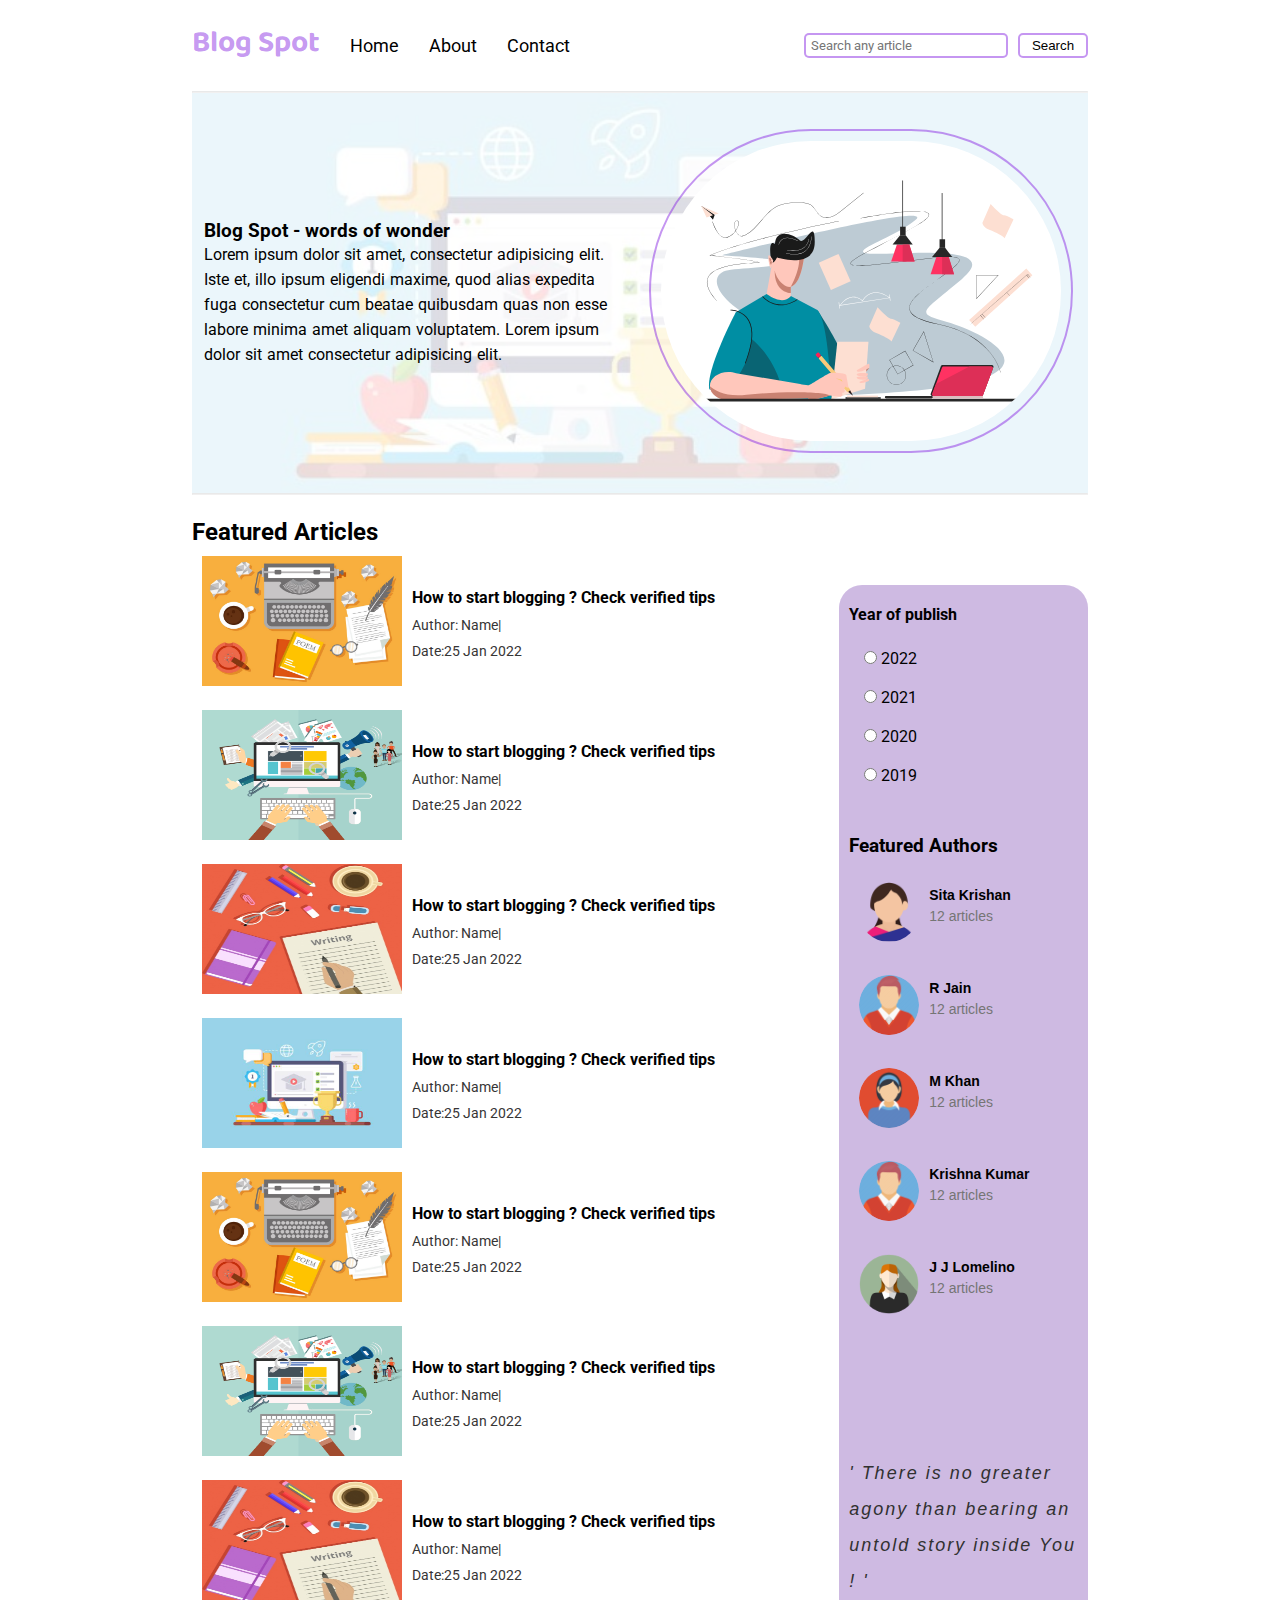
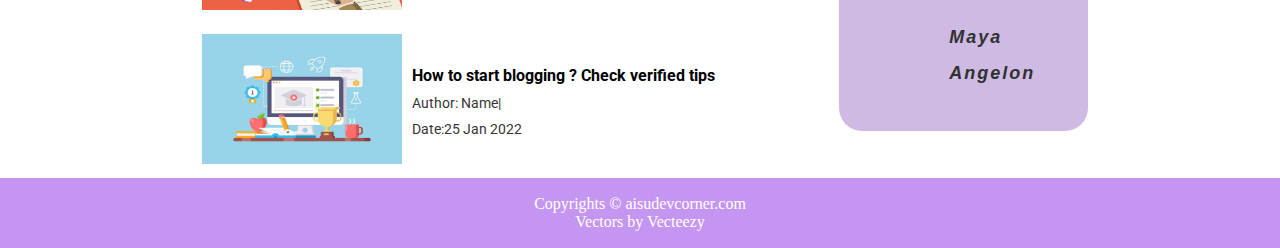
<file: index.html>
<!DOCTYPE html>
<html lang="en">

<head>
    <meta charset="UTF-8">
    <meta http-equiv="X-UA-Compatible" content="IE=edge">
    <meta name="viewport" content="width=device-width, initial-scale=1.0">
    <link rel="stylesheet" href="css/style.css">
    <link rel="stylesheet" href="css/util.css">
    <link rel="stylesheet" href="css/responsive.css">

    <title>blog spot - free speach</title>
</head>

<body>
    <nav class="navigation max-width-70 m-auto">
        <div class="nav-left">
            <div class="nav-logo">
                <span class="logo">Blog Spot</span>
            </div>
            <!-- <img class="logo" src="./images/blogspotlogopng.png " alt=""> -->
            <ul>
                <li><a href="#">Home</a> </li>
                <li><a href="#">About</a></li>
                <li><a href="contact.html">Contact</a></li>
            </ul>
        </div>
        <div class="nav-right">
            <form action="search.html" method="get">
                <input class="form-input" type="text" name="query" id="" placeholder="Search any article" />
                <button class="nav-search-btn" type="submit">Search</button>
            </form>
        </div>
    </nav>
    <div class="line max-width-70 m-auto">
        <hr>
    </div>

    <div class="content max-width-70 m-auto">
        <div class="content-left">
            <h3>Blog Spot - <span>words of wonder</span></h3>
            <p>Lorem ipsum dolor sit amet, consectetur adipisicing elit. Iste et, illo ipsum eligendi maxime, quod alias
                expedita fuga consectetur cum beatae quibusdam quas non esse labore minima amet aliquam voluptatem.
                Lorem ipsum dolor sit amet consectetur adipisicing elit. </p>
        </div>
        <div class="content-right">
            <img src="images/svg-img/content-img.svg" alt="blog spot">
        </div>
    </div>
    <div class="line max-width-70 m-auto">
        <hr>
    </div>
    <div class="articles max-width-70 m-auto">
        <h2 class=" articles-heading f-roboto"> Featured Articles </h2>
        <div class="articles-right">

            <div class="article-year f-roboto">
                <h4>Year of publish</h4>
                <div class="year-radio-all">

                    <div class="year-radio">
                        <input type="radio" name="year" id=""> 2022
                    </div>
                    <div class="year-radio">
                        <input type="radio" name="year" id=""> 2021
                    </div>
                    <div class="year-radio">
                        <input type="radio" name="year" id=""> 2020
                    </div>
                    <div class="year-radio">
                        <input type="radio" name="year" id=""> 2019
                    </div>
                </div>
            </div>
            <div class="featured-authors f-roboto">
                <h3>Featured Authors</h3>
                <div class="author-details">
                    <div class="f-author-icon">
                        <a href="#">
                            <img src="./images/author3.png" alt="">
                        </a>
                    </div>
                    <div class="f-author-info">
                        <a href=""><h4>Sita Krishan</h4></a> 
                        <p>12 articles</p>
                    </div>
                </div>
                <div class="author-details">
                    <div class="f-author-icon">
                        <a href="#">
                            <img src="./images/author5.png" alt="">
                        </a>
                    </div>
                    <div class="f-author-info">
                       <a href=""><h4>R Jain</h4></a> 
                        <p>12 articles</p>
                    </div>
                </div>
                <div class="author-details">
                    <div class="f-author-icon">
                        <a href="#">
                            <a href="">
                                <img src="./images/author2.png" alt="">
                            </a>
                    </div>
                    <div class="f-author-info">
                        <a href=""><h4>M Khan</h4></a> 
                        <p>12 articles</p>
                    </div>
                </div>
                <div class="author-details">
                    <div class="f-author-icon">
                        <a href="#">
                            <img src="./images/author5.png" alt="">
                        </a>
                    </div>
                    <div class="f-author-info">
                        <a href=""><h4>Krishna Kumar</h4></a> 
                        <p>12 articles</p>
                    </div>
                </div>
                <div class="author-details">
                    <div class="f-author-icon">
                        <a href="#">
                            <img src="./images/author1.png" alt="">
                        </a>
                    </div>
                    <div class="f-author-info">
                        <a href=""><h4>J J Lomelino</h4></a> 
                        <p>12 articles</p>
                    </div>
                </div>
            </div>
            <div class="quote">
                <div class="p">' There is no greater agony than bearing an untold story inside You ! '
                    <h4>Maya Angelon</h4>
                </div>
            </div>
        </div>
        <div class="article-all">
            <div class="article">
                <div class="article-img">
                    <a href="blogpost.html"><img src="images/blog-img1.jpg" alt="article"></a>
                </div>
                <div class="article-content f-roboto">
                    <a href="blogpost.html">
                        <h3>How to start blogging ? Check verified tips</h3>
                    </a>
                    <div class="mt-10"><span>Author: Name|</span></div>
                    <div class="mt-10"><span>Date:25 Jan 2022</span></div>
                </div>
            </div>
            <div class="article">
                <div class="article-img">
                    <a href="blogpost.html"><img src="images/blog-img2.jpg" alt="article"></a>
                </div>
                <div class="article-content f-roboto">
                    <a href="">
                        <h3>How to start blogging ? Check verified tips</h3>
                    </a>
                    <div class="mt-10"><span>Author: Name|</span></div>
                    <div class="mt-10"><span>Date:25 Jan 2022</span></div>
                </div>
            </div>
            <div class="article">
                <div class="article-img">
                    <a href="blogpost.html"><img src="images/blog-img3.jpg" alt="article"></a>
                </div>
                <div class="article-content f-roboto">
                    <a href="">
                        <h3>How to start blogging ? Check verified tips</h3>
                    </a>
                    <div class="mt-10"><span>Author: Name|</span></div>
                    <div class="mt-10"><span>Date:25 Jan 2022</span></div>
                </div>
            </div>
            <div class="article">
                <div class="article-img">
                    <a href="blogpost.html"><img src="images/blog-img4.jpg" alt="article"></a>
                </div>
                <div class="article-content f-roboto">
                    <a href="">
                        <h3>How to start blogging ? Check verified tips</h3>
                    </a>
                    <div class="mt-10"><span>Author: Name|</span></div>
                    <div class="mt-10"><span>Date:25 Jan 2022</span></div>
                </div>
            </div>
            <div class="article">
                <div class="article-img">
                    <a href="blogpost.html"><img src="images/blog-img1.jpg" alt="article"></a>
                </div>
                <div class="article-content f-roboto">
                    <a href="">
                        <h3>How to start blogging ? Check verified tips</h3>
                    </a>
                    <div class="mt-10"><span>Author: Name|</span></div>
                    <div class="mt-10"><span>Date:25 Jan 2022</span></div>
                </div>
            </div>

            <div class="article">
                <div class="article-img">
                    <a href="blogpost.html"><img src="images/blog-img2.jpg" alt="article"></a>
                </div>
                <div class="article-content f-roboto">
                    <a href="">
                        <h3>How to start blogging ? Check verified tips</h3>
                    </a>
                    <div class="mt-10"><span>Author: Name|</span></div>
                    <div class="mt-10"><span>Date:25 Jan 2022</span></div>
                </div>
            </div>
            <div class="article">
                <div class="article-img">
                    <a href="blogpost.html"><img src="images/blog-img3.jpg" alt="article"></a>
                </div>
                <div class="article-content f-roboto">
                    <a href="">
                        <h3>How to start blogging ? Check verified tips</h3>
                    </a>
                    <div class="mt-10"><span>Author: Name|</span></div>
                    <div class="mt-10"><span>Date:25 Jan 2022</span></div>
                </div>
            </div>
            <div class="article">
                <div class="article-img">
                    <a href="blogpost.html"><img src="images/blog-img4.jpg" alt="article"></a>
                </div>
                <div class="article-content f-roboto">
                    <a href="">
                        <h3>How to start blogging ? Check verified tips</h3>
                    </a>
                    <div class="mt-10"><span>Author: Name|</span></div>
                    <div class="mt-10"><span>Date:25 Jan 2022</span></div>
                </div>
            </div>
        </div>

    </div>
    <footer class="">
        <p>Copyrights &copy; aisudevcorner.com</p>
        <p><a href="https://www.vecteezy.com/free-vector/writing">Vectors by Vecteezy</a></p>
    </footer>
</body>

</html>
</file>
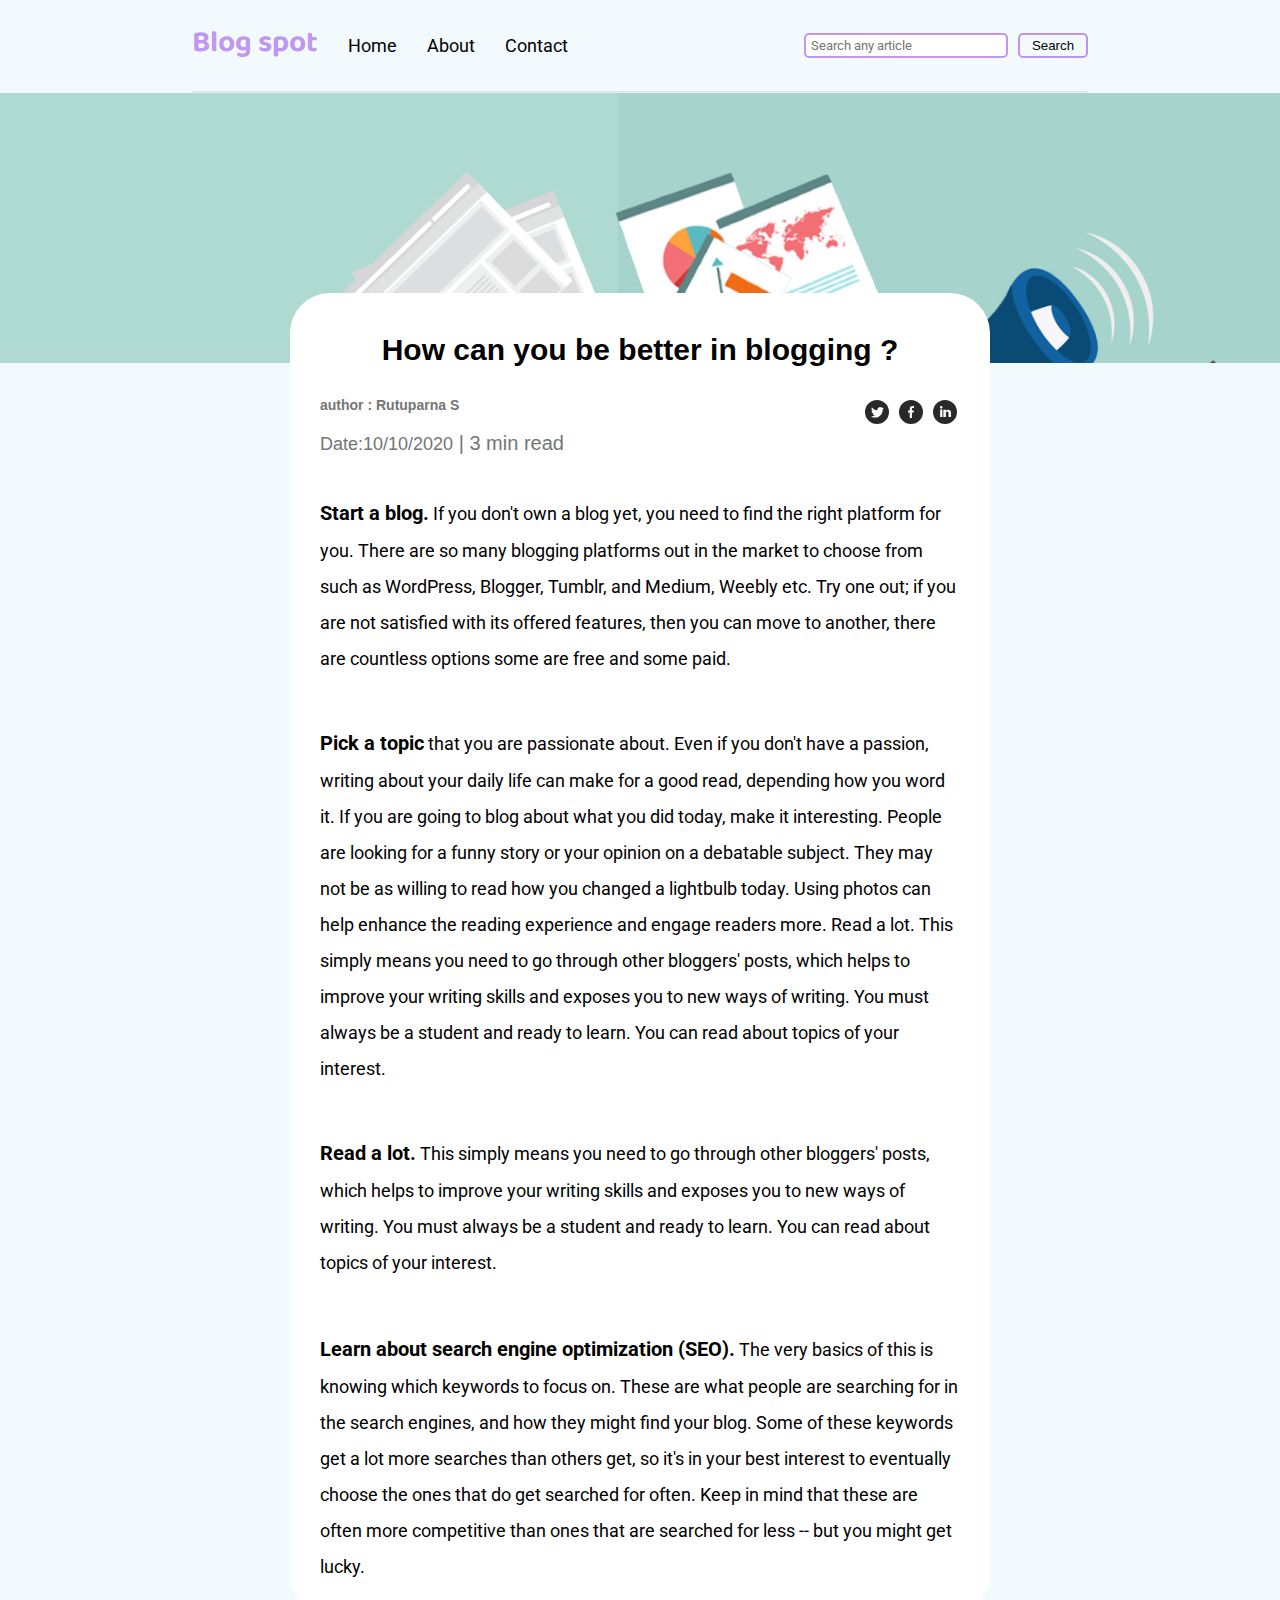
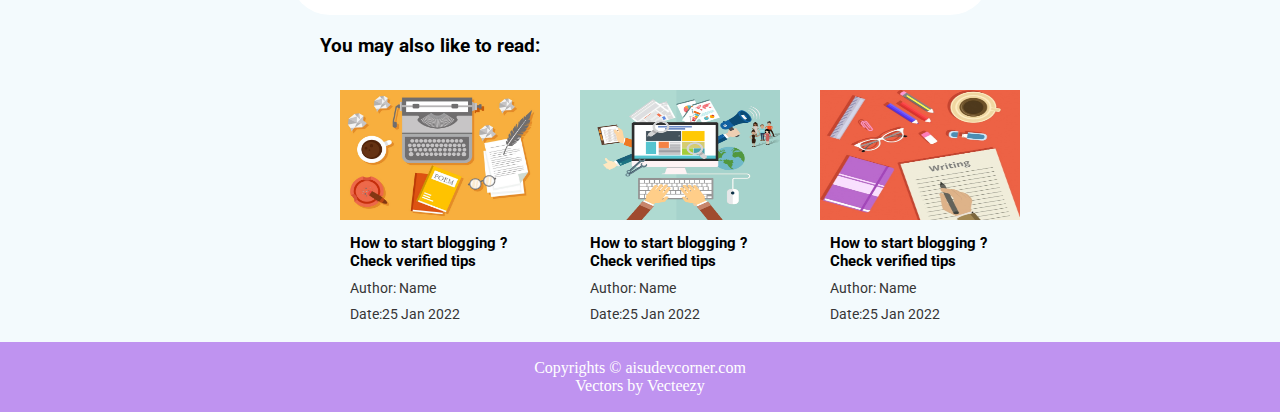
<file: blogpost.html>
<!DOCTYPE html>
<html lang="en">

<head>
    <meta charset="UTF-8">
    <meta http-equiv="X-UA-Compatible" content="IE=edge">
    <meta name="viewport" content="width=device-width, initial-scale=1.0">
    <link rel="stylesheet" href="css/style.css">
    <link rel="stylesheet" href="css/util.css">
    <link rel="stylesheet" href="css/blogpost.css">
    <link rel="stylesheet" href="css/responsive.css">

    <title>blog spot - free speach</title>
</head>

<body>
    <nav class="navigation max-width-70 m-auto">
        <div class="nav-left">
            <span class="logo">Blog spot</span>
            <ul>
                <li><a href="index.html">Home</a> </li>
                <li><a href="#">About</a></li>
                <li><a href="contact.html">Contact</a></li>
            </ul>
        </div>
        <div class="nav-right">
            <form action="search.html" method="get">
                <input class="form-input" type="text" name="query" id="" placeholder="Search any article" />
                <button class="nav-search-btn" >Search</button>
            </form>
        </div>
    </nav>
    <div class="line max-width-70 m-auto">
        <hr>
    </div>
    <div class="blogpost-img">
        <img src="./images/blog-img2.jpg" alt="">
    </div>
    <div class="post-content max-width-50 m-auto f-roboto">
        <h3>How can you be better in blogging ?</h3>
        <div class="author-info max-width-50">
            <div class="author-info-content">
                <h4>author : Rutuparna S</h4>
                <p>Date:10/10/2020<span>   | 3 min read</span></p>
            </div>
            <div class="author-info-social">
                <button class="social-btn" id="icon-twitter">
                    <svg width="30" height="30" viewBox="0 0 30 30" fill="none" class="jh wu"><path fill-rule="evenodd" clip-rule="evenodd" d="M15 27a12 12 0 1 0 0-24 12 12 0 0 0 0 24zm4.95-16.17a2.67 2.67 0 0 0-4.6 1.84c0 .2.03.41.05.62a7.6 7.6 0 0 1-5.49-2.82 3 3 0 0 0-.38 1.34c.02.94.49 1.76 1.2 2.23a2.53 2.53 0 0 1-1.2-.33v.04c0 1.28.92 2.36 2.14 2.62-.23.05-.46.08-.71.1l-.21-.02-.27-.03a2.68 2.68 0 0 0 2.48 1.86A5.64 5.64 0 0 1 9 19.38a7.62 7.62 0 0 0 4.1 1.19c4.9 0 7.58-4.07 7.57-7.58v-.39c.52-.36.97-.83 1.33-1.38-.48.23-1 .37-1.53.43.56-.33.96-.86 1.15-1.48-.5.31-1.07.53-1.67.66z" fill="#292929"></path></svg>
                </button>
                <button class="social-btn" id="icon-fbook">

                    <svg width="30" height="30" viewBox="0 0 30 30" fill="none" class="jh wu"><path fill-rule="evenodd" clip-rule="evenodd" d="M15 27a12 12 0 1 0 0-24 12 12 0 0 0 0 24zm-1.23-6.03V15.6H12v-2.15h1.77v-1.6C13.77 10 14.85 9 16.42 9c.75 0 1.4.06 1.58.08v1.93h-1.09c-.85 0-1.02.43-1.02 1.05v1.38h2.04l-.27 2.15H15.9V21l-2.13-.03z" fill="#292929"></path></svg>
                </button>
                <button class="social-btn" id="icon-linkedin">

                    <svg width="30" height="30" viewBox="0 0 30 30" fill="none" class="jh wu"><path fill-rule="evenodd" clip-rule="evenodd" d="M27 15a12 12 0 1 1-24 0 12 12 0 0 1 24 0zm-14.61 5v-7.42h-2.26V20h2.26zm-1.13-8.44c.79 0 1.28-.57 1.28-1.28-.02-.73-.5-1.28-1.26-1.28-.78 0-1.28.55-1.28 1.28 0 .71.49 1.28 1.25 1.28h.01zM15.88 20h-2.5s.04-6.5 0-7.17h2.5v1.02l-.02.02h.02v-.02a2.5 2.5 0 0 1 2.25-1.18c1.64 0 2.87 1.02 2.87 3.22V20h-2.5v-3.83c0-.97-.36-1.62-1.26-1.62-.69 0-1.1.44-1.28.87-.06.15-.08.36-.08.58v4z" fill="#292929"></path></svg>
                </button>
            </div>
        </div>
        <p><span class="f-w-b">Start a blog.</span> If you don't own a blog yet, you need to find the right platform for
            you. There are so many blogging platforms out in the market to choose from such as WordPress, Blogger,
            Tumblr, and Medium, Weebly etc. Try one out; if you are not satisfied with its offered features, then you
            can move to another, there are countless options some are free and some paid.<br><br>
        <p>
            <span class="f-w-b">Pick a topic</span> that you are passionate about. Even if you don't have a passion,
            writing about your daily life can make for a good read, depending how you word it. If you are going to blog
            about what you did today, make it interesting. People are looking for a funny story or your opinion on a
            debatable subject. They may not be as willing to read how you changed a lightbulb today. Using photos can
            help enhance the reading experience and engage readers more.
            Read a lot. This simply means you need to go through other bloggers' posts, which helps to improve your
            writing skills and exposes you to new ways of writing. You must always be a student and ready to learn. You
            can read about topics of your interest.<br><br>
        </p>

        <p> <span class="f-w-b">Read a lot.</span> This simply means you need to go through other bloggers' posts, which
            helps to improve your writing skills and exposes you to new ways of writing. You must always be a student
            and ready to learn. You can read about topics of your interest.</p><br><br>

        <p> <span class="f-w-b">Learn about search engine optimization (SEO).</span> The very basics of this is knowing
            which keywords to focus on. These are what people are searching for in the search engines, and how they
            might find your blog. Some of these keywords get a lot more searches than others get, so it's in your best
            interest to eventually choose the ones that do get searched for often. Keep in mind that these are often
            more competitive than ones that are searched for less -- but you might get lucky.</p>
    </div>


    <div class="blogpost-more max-width-50 m-auto">
        <h3 class="f-roboto"> You may also like to read: </h3>

        <div class="more-articles articles max-width-70 m-auto">
            <div class="article">
                <div class="article-img">
                    <img src="images/blog-img1.jpg" alt="article">
                </div>
                <div class="article-content f-roboto">
                    <a href="">
                        <h3>How to start blogging ? Check verified tips</h3>
                    </a>
                    <div class="mt-10"><span>Author: Name</span></div>
                    <div class="mt-10"><span>Date:25 Jan 2022</span></div>
                </div>
            </div>
            <div class="article">
                <div class="article-img">
                    <img src="images/blog-img2.jpg" alt="article">
                </div>
                <div class="article-content f-roboto">
                    <a href="">
                        <h3>How to start blogging ? Check verified tips</h3>
                    </a>
                    <div class="mt-10"><span>Author: Name</span></div>
                    <div class="mt-10"><span>Date:25 Jan 2022</span></div>
                </div>
            </div>
            <div class="article">
                <div class="article-img">
                    <img src="images/blog-img3.jpg" alt="article">
                </div>
                <div class="article-content f-roboto">
                    <a href="">
                        <h3>How to start blogging ? Check verified tips</h3>
                    </a>
                    <div class="mt-10"><span>Author: Name</span></div>
                    <div class="mt-10"><span>Date:25 Jan 2022</span></div>
                </div>
            </div>
        </div>
    </div>
    <footer class="">
        <p>Copyrights &copy; aisudevcorner.com</p>
        <p><a href="https://www.vecteezy.com/free-vector/writing">Vectors by Vecteezy</a></p>
    </footer>
</body>

</html>
</file>
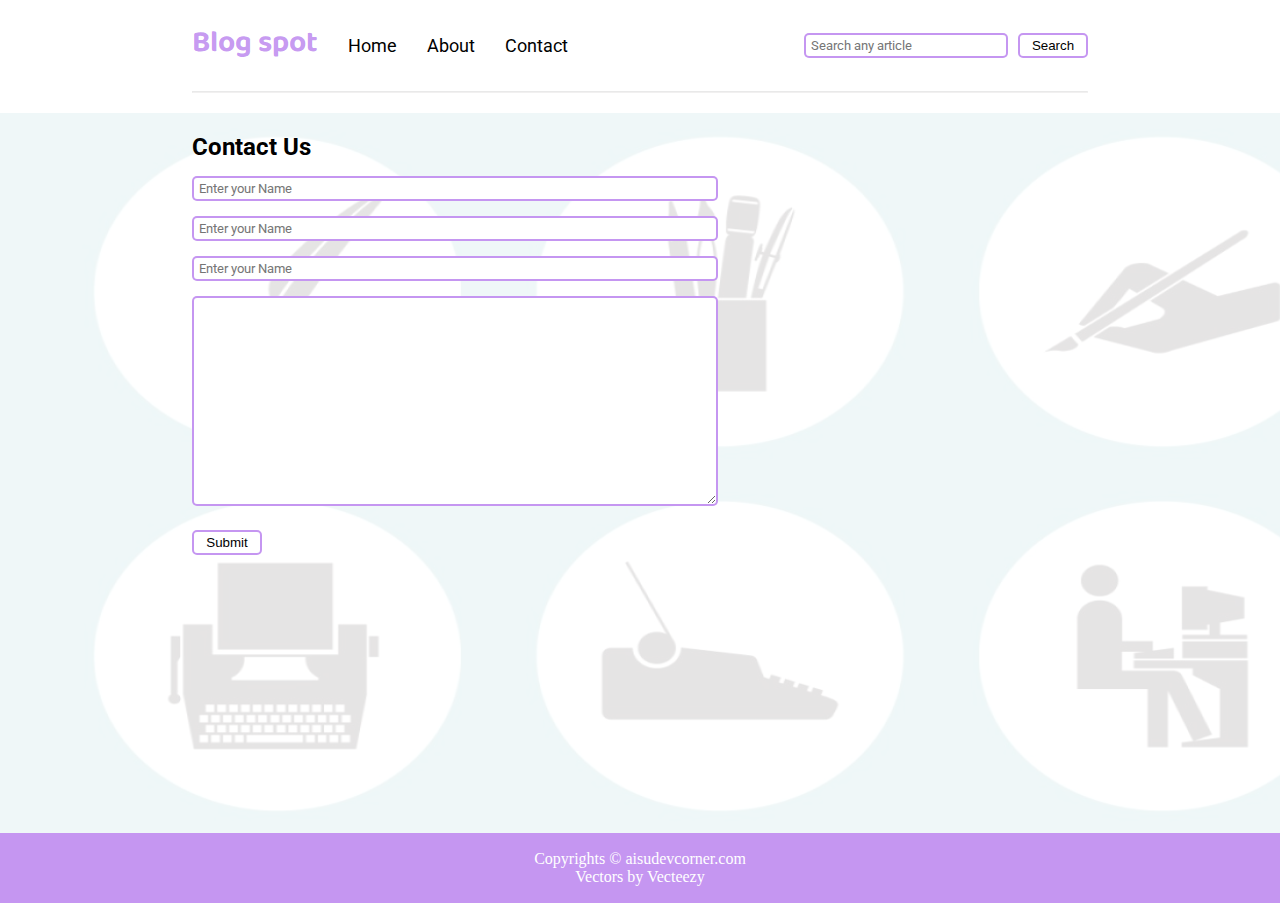
<file: contact.html>
<!DOCTYPE html>
<html lang="en">

<head>
    <meta charset="UTF-8">
    <meta http-equiv="X-UA-Compatible" content="IE=edge">
    <meta name="viewport" content="width=device-width, initial-scale=1.0">
    <link rel="stylesheet" href="css/style.css">
    <link rel="stylesheet" href="css/util.css">
    <link rel="stylesheet" href="css/contact.css">
    <link rel="stylesheet" href="css/responsive.css">

    <title>blog spot - free speach</title>
</head>

<body>
    <nav class="navigation max-width-70 m-auto">
        <div class="nav-left">
            <span class="logo">Blog spot</span>
            <ul>
                <li><a href="index.html">Home</a> </li>
                <li><a href="#">About</a></li>
                <li><a href="contact.html">Contact</a></li>
            </ul>
        </div>
        <div class="nav-right">
            <form action="search.html" method="get">
                <input class="form-input" type="text" name="query" id="" placeholder="Search any article" />
                <button class="nav-search-btn">Search</button>
            </form>
        </div>
    </nav>

    <div class="line max-width-70 m-auto">
        <hr>
    </div>

    <div class="contact-content  m-auto">
        <div class="contact-container max-width-70 m-auto">
            <h2 class="f-roboto"> Contact Us </h2>
            <div class="contact-form">
                <form action="">
                    <div class="input-container">
                        <input class="form-input" type="text" placeholder="Enter your Name">
                    </div>
                    <div class="input-container">
                        <input class="form-input" type="text" placeholder="Enter your Name">
                    </div>
                    <div class="input-container">
                        <input class="form-input" type="text" placeholder="Enter your Name">
                    </div>
                    <div class="input-container">
                        <textarea class="form-input" rows="" cols="" placeholder="Enter your Name">
                        </textarea>
                    </div>
                    <button class="nav-search-btn">Submit</button>
                </form>
            </div>
        </div>
    </div>


    <footer class="">
        <p>Copyrights &copy; aisudevcorner.com</p>
        <p><a href="https://www.vecteezy.com/free-vector/writing">Vectors by Vecteezy</a></p>
    </footer>
</body>

</html>
</file>
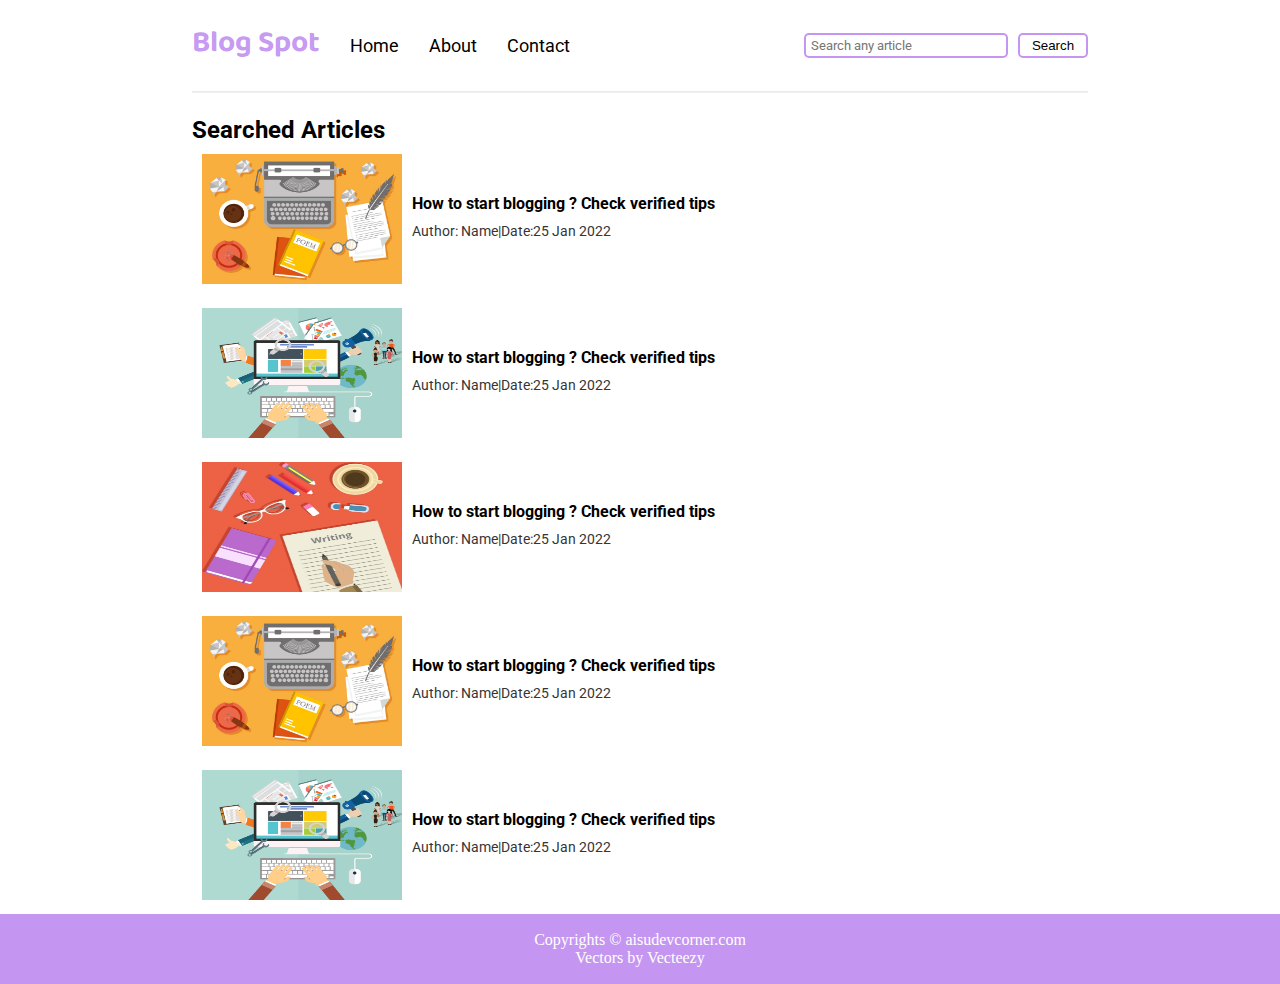
<file: search.html>
<!DOCTYPE html>
<html lang="en">

<head>
    <meta charset="UTF-8">
    <meta http-equiv="X-UA-Compatible" content="IE=edge">
    <meta name="viewport" content="width=device-width, initial-scale=1.0">
    <link rel="stylesheet" href="css/style.css">
    <link rel="stylesheet" href="css/util.css">
    <link rel="stylesheet" href="css/responsive.css">

    <title>blog spot - free speach</title>
</head>

<body>
    <nav class="navigation max-width-70 m-auto">
        <div class="nav-left">
            <div class="nav-logo">
                <span class="logo">Blog Spot</span>
            </div>
            <!-- <img class="logo" src="./images/blogspotlogopng.png " alt=""> -->
            <ul>
                <li><a href="index.html">Home</a> </li>
                <li><a href="#">About</a></li>
                <li><a href="contact.html">Contact</a></li>
            </ul>
        </div>
        <div class="nav-right">
            <form action="search.html" method="get">
                <input class="form-input" type="text" name="query" id="" placeholder="Search any article" />
                <button class="nav-search-btn">Search</button>
            </form>
        </div>
    </nav>
  
    
    <div class="line max-width-70 m-auto">
        <hr>
    </div>
    <div class="articles max-width-70 m-auto">
        <h2 class="f-roboto"> Searched Articles </h2>
        <div class="article">
            <div class="article-img">
                <img src="images/blog-img1.jpg" alt="article">
            </div>
            <div class="article-content f-roboto">
                <a href="blogpost.html">
                    <h3>How to start blogging ? Check verified tips</h3>
                </a>

                <p><span>Author: Name|</span><span>Date:25 Jan 2022</span></p>
            </div>
        </div>
        <div class="article">
            <div class="article-img">
                <img src="images/blog-img2.jpg" alt="article">
            </div>
            <div class="article-content f-roboto">
                <a href="blogpost.html">
                    <h3>How to start blogging ? Check verified tips</h3>
                </a>
                <p><span>Author: Name|</span><span>Date:25 Jan 2022</span></p>
            </div>
        </div>
        <div class="article">
            <div class="article-img">
                <img src="images/blog-img3.jpg" alt="article">
            </div>
            <div class="article-content f-roboto">
                <a href="blogpost.html">
                    <h3>How to start blogging ? Check verified tips</h3>
                </a>
                <p><span>Author: Name|</span><span>Date:25 Jan 2022</span></p>
            </div>
        </div>
        <div class="article">
            <div class="article-img">
                <img src="images/blog-img1.jpg" alt="article">
            </div>
            <div class="article-content f-roboto">
                <a href="blogpost.html">
                    <h3>How to start blogging ? Check verified tips</h3>
                </a>
                <p><span>Author: Name|</span><span>Date:25 Jan 2022</span></p>
            </div>
        </div>
        <div class="article">
            <div class="article-img">
                <img src="images/blog-img2.jpg" alt="article">
            </div>
            <div class="article-content f-roboto">
                <a href="blogpost.html">
                    <h3>How to start blogging ? Check verified tips</h3>
                </a>
                <p><span>Author: Name|</span><span>Date:25 Jan 2022</span></p>
            </div>
        </div>


    </div>
    <footer class="">
        <p>Copyrights &copy; aisudevcorner.com</p>
        <p><a href="https://www.vecteezy.com/free-vector/writing">Vectors by Vecteezy</a></p>
    </footer>
</body>

</html>
</file>
<file: css/style.css>
*{
    margin: 0;
    padding: 0;
}
html, body{
    height: 100%;
}
/* body{
    display: flex;
    flex-direction: column;
    align-items: center;
} */
.navigation{
    font-family: var(--font-baloo);
    display: flex;
    /* height: 65px; */
    padding: 15px 0px;
    /* background-color: red; */
    justify-content: space-between;
    align-items: center;
}
/* .nav-logo{
    height: 70px;
    width: 100px;
    background: url(../images/blogspotlogopng.png) no-repeat;
    background-size: contain;
} */
.logo{
    /* height: 70px;
    width: 100px; */
    font-size: 30px;
    font-weight: bold;
    color: var(--main-bg-color);
}
.nav-left{
display: flex;

}
.nav-right{
    display: flex;
}
.nav-left ul{
    display: flex;
    align-items: center;
    padding: 0px 15px;
    /* margin: 0 20px; */
}
.nav-left ul li{
    list-style: none;
    /* margin: 0px 25px; */
    padding: 0px 15px;
    font-family: var(--font-roboto);
    font-size: 18px;

}
.nav-left ul li a{
    text-decoration: none;
    color: black;


}
.nav-left ul li a:hover{
    color: var(--main-bg-color);
    font-weight: bold;
}
.nav-right form{
    display: flex;
}
.nav-search-btn{
    width: 70px;
    cursor: pointer;
    border: 2px solid var(--main-bg-color);
    border-radius: 5px;
    background-color: transparent;
    transition: all 2s;
    padding: 3px 0px;
}
.nav-search-btn:hover{
    background-color: var(--main-bg-color);
    border-color: black;
}
.content{
    height: 400px;
    display: flex;
    /* margin-top: 30px; */
    position: relative;
    /* padding: 20px 0px; */
    align-items: center;
    /* background-color: rgba(128, 245, 245, 0.432); */
    /* background-color: blue; */
}
.content::after{
    content: "";
    position: absolute;
    background: url(../images/blog-img4-long.jpg) no-repeat;
    background-size:cover;
    height: inherit;
    width: 100%;
    opacity: .2;
    z-index: -1;
}
.content-left{
 display: flex;
 flex-direction: column;
 justify-content: center;
 /* align-items: center; */
 font-family: var(--font-roboto);
 padding: 0px 12px;
 /* color: rgba(0, 0, 0, 0.801); */
}

.content-left p{
    /* margin-top: 15px; */
    word-spacing: 1px;
    line-height: 25px;
}
.content-right{

background-color: transparent;
/* border: 3px solid black;
border-radius: 200px; */

}
.content-right img{
    width:  400px;
/* width:20vw; */
border: 2px solid var(--main-bg-color);
border-radius: 200px;
margin: 0px 15px;
padding: 10px; 
/* z-index: 3; */
}
.articles{
    position: relative;
    display: flex;
    flex-direction: column;
    padding-top: 23px;
}
.aticle-all{
    display: flex;
    flex-direction: column;
    align-items:flex-start;
}
.article{
    position: relative;
    display: flex;
    padding: 10px;
    color: rgb(54, 53, 53);
    font-size: 14px;
    font-weight: 400;
}
.article img{
    
    height: 130px;
    width: 200px;
}
.article-content{

    display: flex;
    flex-direction: column;
    align-self: center;
    padding: 10px;
    
}
.article-content a{
    text-decoration: none;
    color: black;
}
.article-content p{
    padding: 10px 0px;
}
.articles-right{
    background-color: rgba(149, 107, 192, 0.466);
    border-radius: 23px;
    padding: 20px 10px 40px 10px;
    padding-top: 20px;
    position: absolute;
    display: flex;
    flex-direction: column;
    left: 70%;
    margin-left: 20px;
    top: 10vh;
    z-index: 5;
}
.featured-authors{
    display: flex;
    flex-direction: column;
    justify-content: flex-start;
    height: 400px;
    width:200px;
    /* background-color: red; */
    margin-top: 40px;
}
.featured-authors h3{
    margin-bottom: 10px;
    
}
.author-details{
    display: flex;
    margin: 15px 10px;
    font-family: sohne, "Helvetica Neue", Helvetica, Arial, sans-serif;
    color: rgb(117, 117, 117);
    font-size: 14px;
    font-weight: 400;

}
.f-author-info a{
    /* cursor:pointer; */
    text-decoration: none;
    color: black;
}
.f-author-icon img{
    height: 60px;
    width: 60px;
    border-radius: 200px;
}
.f-author-info{
    padding-left: 10px;
    padding-top: 5px;
}
.f-author-info p{
    padding-top: 5px;
}
.quote{
    margin-top: 220px;
    font-family: sohne, "Helvetica Neue", Helvetica, Arial, sans-serif;
    color: rgb(49, 49, 49);
    font-size: 18px;
    line-height: 2;
    letter-spacing: 2px;
    font-style: oblique;
    font-weight: 400;
}
.quote h4{
    padding-left:  100px;
    margin-top: 20px;
}
.article-year{
display: flex;
flex-direction: column;
/* position: absolute;
right: 20%;
top: 10vh; */
}
.year-radio-all{
    display: flex;
    flex-direction: column;
    margin-top: 15px;
    padding-left: 15px;
}
.year-radio{
    padding: 10px 0px;
}
footer{
    display: flex;
    flex-direction: column;
    justify-content: center;
    align-items: center;
    height: 70px;
    background-color: var(--main-bg-color);
    color: white;
    /*  */
}
footer a{
    color: white;
    text-decoration: none;
}
</file>
<file: css/util.css>
@import url('https://fonts.googleapis.com/css2?family=Baloo+Bhaina+2&family=Roboto:wght@300&display=swap');
:root {
    --main-bg-color:rgba(137, 43, 226, 0.493);
    --font-baloo: 'Baloo Bhaina 2', cursive;
    --font-roboto: 'Roboto', sans-serif;
}

.max-width-70{
max-width: 70vw;
}
.max-width-50{
max-width: 50vw;
}
.m-auto{
    margin: auto;
}
.mt-10{
    margin-top: 10px;
}
hr{
    border-color: rgba(95, 92, 92, 0.082);
    margin: 0px 0px;
}
.f-baloo{
    font-family: var(--font-baloo);
}
.f-roboto{
    font-family: var(--font-roboto)
}
.p-tb-10{
    padding-top: 10px;
    padding-bottom: 10px;
}
.p-lr-10{
    padding-left: 10px;
    padding-right: 10px;
}
.form-input{
    width: 190px;
    padding: 3px 5px;
    font-family: var(--font-roboto);
    margin: 0px 10px ;
    border: 2px solid var(--main-bg-color);
    border-radius: 5px;
    outline: none;
}   
.f-w-b{
    font-weight: bold;
}
</file>
<file: css/responsive.css>
@media screen and (max-width:1200px) {
    .navigation{
        flex-direction: column;
        align-items: center;
    }
    .nav-left{
        flex-direction: column;
        align-items: center;

    }
    .nav-left ul{
        margin-top: -5px;
        margin-bottom: 15px;
        padding: 0px 15px;
    }
    .content{
        height:30vh;
        /* height: 30vh; */
        padding: 10px;
    }
    .content-right img{
        display: none;
    }
    .articles{
        flex-direction: column;
        position:unset;
        justify-content: center;
        align-items: center;
        /* justify-content: center; */
        /* align-items: center; */
    }
    .article-all{
        display: grid;
        grid-template-columns:auto auto auto ;
    }
    /* .articles-heading{
        justify-self: center;
        align-items: center;
    } */
    .article{
        flex-direction: column;
        align-items: center;
        justify-content: center;
    }
    .article-content{
        align-items: center;
    }
    .articles-right{
        display:none;
    }
    .article-year{
        margin-top: 15px;
        position: unset;
        flex-direction: row;
        justify-content: center;
        font-size: 10px;
    }
    .year-radio-all{
        flex-direction: row;
        margin-top: 0px;
    }
    .year-radio{
        margin-top: 0px;
        margin-left: 5px;
        padding: 0px 0px;
    }
    .contact-form form .form-input {
        width: 64vw;
    }
    .post-content h3{
        font-size: 20px;
    }
    .post-content p{
        font-size: 16px;
    }
    .post-content{
        margin-top: -15vh;
    }
}
@media screen and (max-width:750px) {
    .article-all{
        display: flex;
        flex-direction: column;
    }
    .post-content{
        margin-top: -15vh;
    }
 
}
@media screen and (max-width:450px) {
    .content{
        font-size: 4vw;
    }
    .nav-left ul li{
        font-size: 14px;
    }
    .nav-right form{
        flex-direction: column;
        align-items: center;
    }
    .nav-search-btn{
        margin-top: 5px;
    }
   
}
</file>
<file: css/blogpost.css>
body{
    background-color: rgba(238, 248, 252, 0.678);
}

.blogpost-img{
    overflow: hidden;
    height: 30vh;
}
.blogpost-img img{
    width: 100vw;
    /* overflow: hidden; */
}

.post-content{

    /* height: 80vh; */
    position: relative;
    background-color: white;
    margin-top: -70px;
    border-radius: 40px;
    padding: 30px;
}
.post-content h3{
    color: black;
    text-align: center;
    padding: 10px;
    font-size: 30px;
    font-weight: bolder;
    font-family: sohne, "Helvetica Neue", Helvetica, Arial, sans-serif;
    text-rendering: optimizeLegibility;
}
.author-info{
    
    margin: 20px 0px;
    display: flex;
    flex-direction: row;
    justify-content: space-between;
    
}
.author-info-content{
    font-family: sohne, "Helvetica Neue", Helvetica, Arial, sans-serif;
    color: rgb(117, 117, 117);
    font-size: 14px;
    font-weight: 400;
}
.author-info-social{
    
}

.social-btn{
    background:none;
    border: none;
    cursor: pointer;
}
.post-content p{
    padding-top: 10px;
    line-height: 2;
    font-size: 18px;
    /* letter-spacing: .3px; */
    /* text-align: justify; */
}
.post-content span{
    font-size: 20px;
}
.blogpost-more{
    margin-top: 20px;
    display: flex;
    flex-direction:column;
    padding-left: 0px;
    padding-right: 0px;
}
.more-articles{
    display: flex;
    flex-direction: row;
    justify-content:space-between;
    
}
.blogpost-more .article{
    display: flex;
    flex-direction: column;
    /* align-content: flex-start; */
    margin-left: 10px;
    margin-right: 10px;

}

.blogpost-more .article .article-content{
    display: flex;
    flex-direction: column;
    justify-content: center;
}
.blogpost-more .article h3{
    font-size: 15px;
}
</file>
<file: css/contact.css>
.contact-content{
    height: 80vh;
    display: block;
    margin-top: 20px;
    position: relative;
    /* padding: 20px 20px; */
    /* background-color: rgba(128, 245, 245, 0.432); */
    /* background-color: blue; */
}
.contact-content::after{
    content: "";
    position: absolute;
    top:0;
    background: url(../images/back-img.jpg) no-repeat;
    background-size:cover;
    height: inherit;
    width: 100%;
    opacity: .15;
    z-index: -1;    
}
.contact-container{
    padding-top: 20px;
    /* padding-left:10px; */
}
.contact-form{
    /* width: 40vw; */
    /* padding-top: 20px; */
}
.input-container{
    margin-top: 15px;
}
.contact-form form .form-input{
    width: 40vw;
    margin: 0px 0px;
    /* padding: 8px 10px; */
    
}

.contact-form form textarea{
    height: 200px;
}
.contact-form form button{
    margin: 20px 0px;
}
</file>
